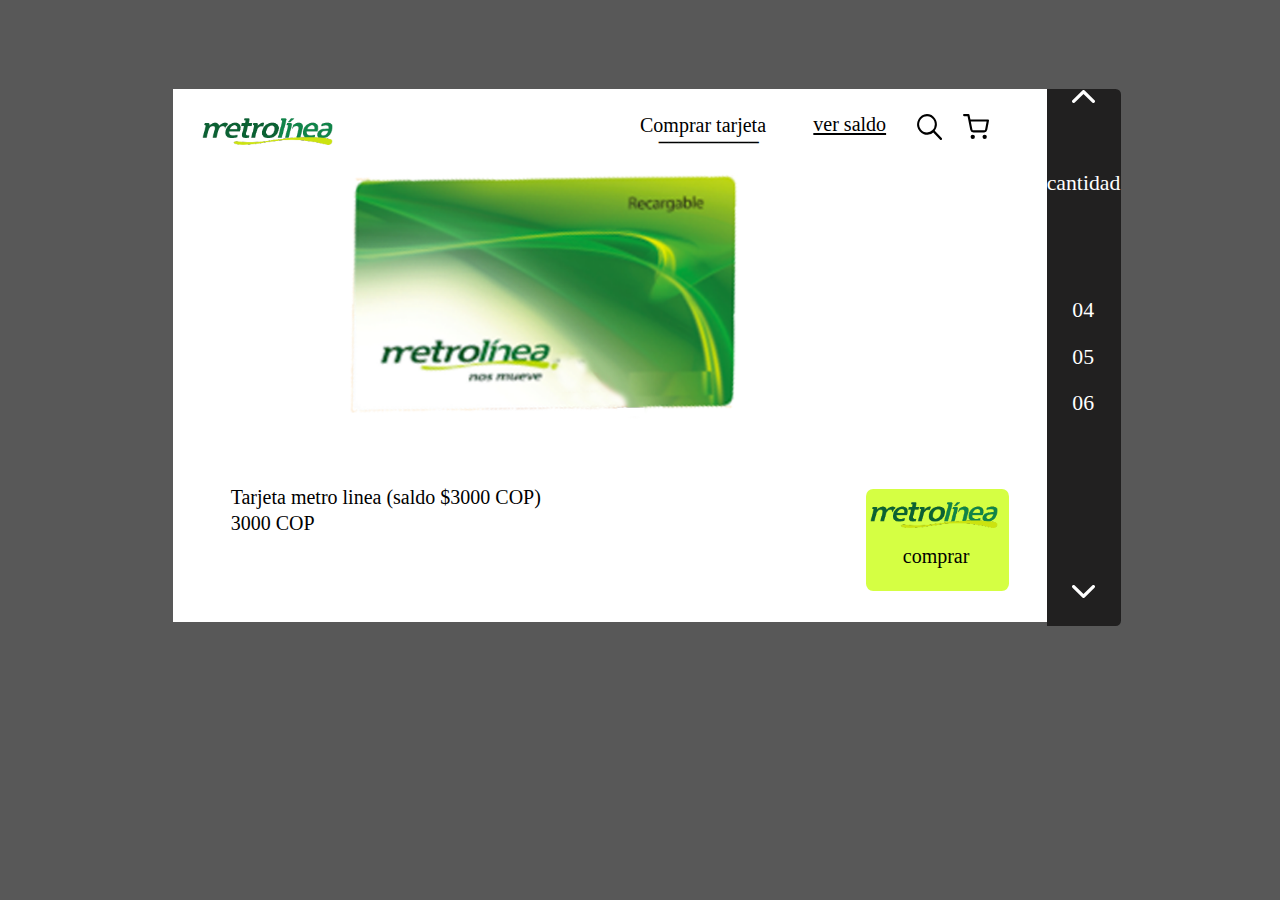
<file: trabajo4/index.html>
<!DOCTYPE html>
<html lang="en">
<head>
    <meta charset="UTF-8">
    <meta name="viewport" content="width=device-width, initial-scale=1.0">
    <title>Document</title>
    <link rel="stylesheet" href="css/c.css">
</head>
<body>
    <div class="total">
        <div class="contenedor">
            <div class="contenido">
                <img class="Metro" src="img/1200px-Metrolínea_logo.svg.png" alt="">
                <p class="p1">Comprar tarjeta</p>
                <a class="p2" href="regarga.html">ver saldo</a>
                <img class="busqueda" src="img/Icon ionic-ios-search.svg" alt="">
                <img class="carrito" src="img/Icon feather-shopping-cart.svg" alt="">
                <h1 class="p3">__________</h1>
            </div>
    
            <div class="tarjeta">
                <img src="img/Metrolinea.png" alt="">
            </div>
    
            <div class="contenido2">
                <br><br><br><br>
                <p class="p1">Tarjeta metro linea (saldo $3000 COP)</p>
                <p class="p2">3000 COP</p>
                <img class="p3" src="img/Rectangle 2.svg" alt="">
                <img class="p4" src="img/1200px-Metrolínea_logo.svg.png" alt="">
                <p class="p5">comprar</p>
            </div>
            
            <div class="contenido3">
                <img class="p1" src="img/Rectangle 1.svg" alt="">
                <img class="p2" src="img/Icon ionic-ios-arrow-up.svg" alt="">
                <p class="p3">cantidad</p>
                <p class="p4">04</p>
                <p class="p5">05</p>
                <p class="p6">06</p>
                <img class="p7" src="img/Icon ionic-ios-arrow-down.svg" alt="">
            </div>
        </div>
    </div>
</html>
</file>
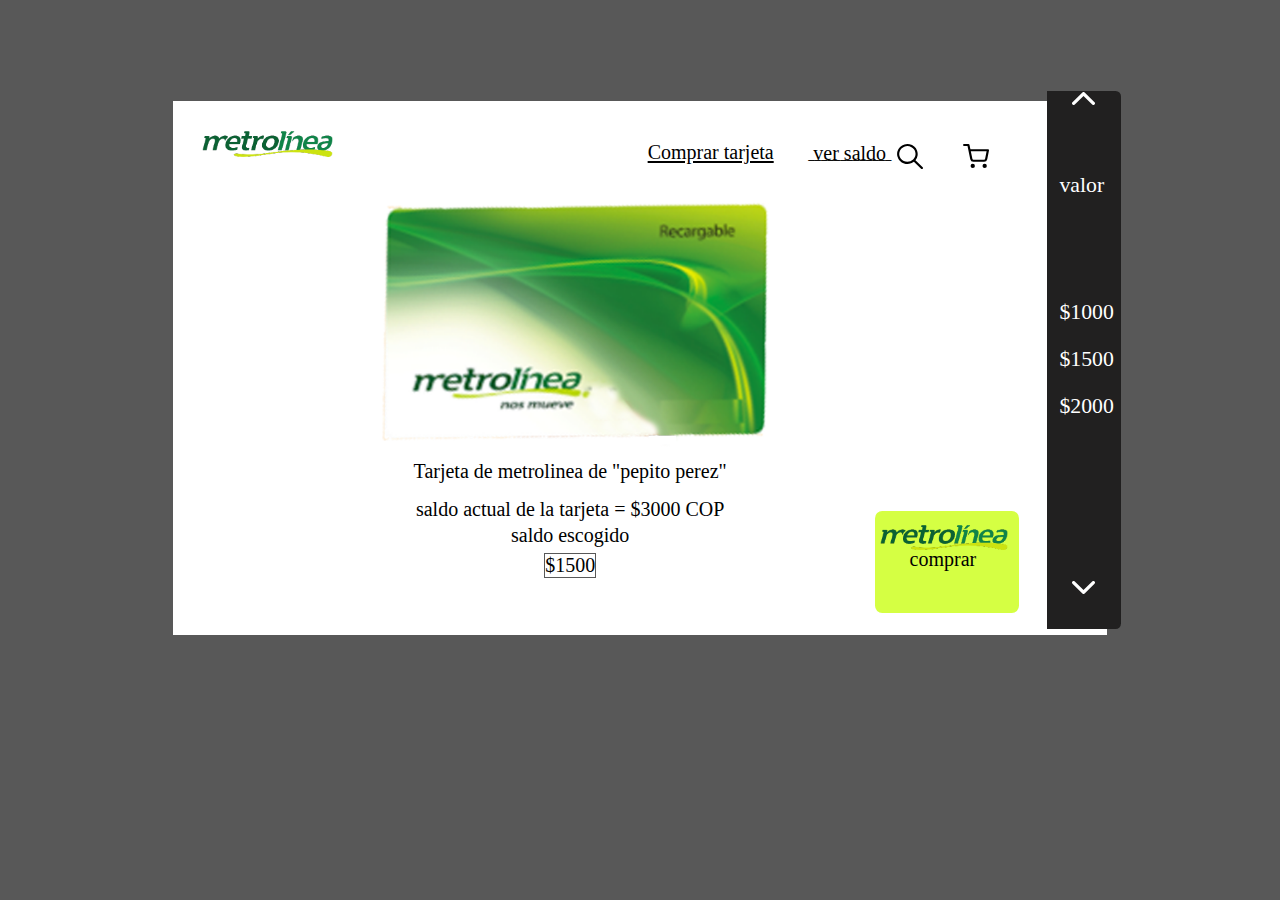
<file: trabajo4/regarga.html>
<!DOCTYPE html>
<html lang="en">
<head>
    <meta charset="UTF-8">
    <meta name="viewport" content="width=device-width, initial-scale=1.0">
    <title>Document</title>
    <link rel="stylesheet" href="css/s.css">
</head>
<body>
    <div class="contenedor">
        <div class="contenido">
            <img class="metro" src="img/1200px-Metrolínea_logo.svg.png" alt="">
            <a class="p1" href="index.html">Comprar tarjeta</a>
            <p class="p2">ver saldo</p>
            <img class="busqueda" src="img/Icon ionic-ios-search.svg" alt="">
            <img class="carrito" src="img/Icon feather-shopping-cart.svg" alt="">
            <h1 class="p3">_____________</h1>
        </div>            
        <div class="tarjeta">
            <center><img src="img/Metrolinea.png" alt="" width="50%"></center>
        </div>
        <div class="contenido2">
            <p class="p1">Tarjeta de metrolinea de "pepito perez"</p>
            <p class="p2">saldo actual de la tarjeta = $3000 COP</p>
            <br>
            <p class="p3">saldo escogido</p>
            <p class="p4">$1500</p>
        </div>
        <div class="contenido3">
            <img class="p1" src="img/Rectangle 1.svg" alt="">
            <img class="p2" src="img/Icon ionic-ios-arrow-up.svg" alt="">
            <p class="p3">valor</p>
            <p class="p4">$1000</p>
            <p class="p5">$1500</p>
            <p class="p6">$2000</p>
            <img class="p7" src="img/Icon ionic-ios-arrow-down.svg" alt="">
        </div>
        <div class="contenido4">
            <img class="p1" src="img/Rectangle 2.svg" alt="">
            <img class="p2" src="img/1200px-Metrolínea_logo.svg.png" alt="">
            <p class="p3">comprar</p>
        </div>
    </div>
</body>
</html>
</file>
<file: trabajo4/css/c.css>
html{
    height: 100%;
}
body{
    background-color: rgb(88, 88, 88);
}
.contenedor{
    position: relative;
    margin: auto;
    width: 72.917vw;
    height: 41.667vw;
    background-color: #ffffff;
    top: 7.292vw;
}
.contenido .Metro{
    position: relative;
    height: 2.292vw;
    width: 10.208vw;
    top : 2.24vw;
    left: 2.24vw;
}
.contenido{
    position: relative;
    font-size: 1.563vw;
    color: black;
    margin-top: -1vw;
}
.contenido .p1{
    font-size: 1.563vw;
    position: relative;
    left: 36.458vw;
    bottom: 4.479vw;
    color: black;
    top: -2.2402vw;
}
.contenido .p2{
    position: absolute;
    font-size: 1.563vw;
    color: black;
    margin-left: 50vw;
    margin-top: -5.7vw;
}
.contenido .p3{
    position: relative;
    font-size: 1.563vw;
    color: black;
    margin-left: 52%;
    top: -5vw;
}
.contenido .busqueda{
    font-size: 1.563vw;
    position: absolute;
    margin-left: 58.083vw;
    color: black;
    margin-top: -5.592vw;
    width: 2vw;
}
.contenido .carrito{
    font-size: 1.563vw;
    position: absolute;
    left: 61.688vw;
    color: black;
    margin-top: -5.592vw;
    width: 2vw;
}
.tarjeta img{
    position: absolute;
    margin-top: -7vw;
    margin-left: 6vw;
    width: 46vw;
    height: 25vw;
}
.contenido2{
    position: relative;
    font-size: 1.563vw;
    position: absolute;
    width: 100vw;
    margin-left: 2.24vw;
    color: black;
    margin-top: 13.802vw;
    display: flex;
    justify-content: left;
}
.contenido2 .p1{
    font-size: 1.563vw;
    position: absolute;
    margin-left: 2.24vw;
    color: black;
    margin-top: 6.802vw;
}
.contenido2 .p2{
    font-size: 1.563vw;
    position: absolute;
    left: 2.24vw;
    bottom: 86;
    color: black;
    margin-top: 8.802vw;
}
.contenido2 .p3{
    font-size: 1.563vw;
    position: relative;
    left: 51.854vw;
    height: 8vw;
    margin-top: 7vw;
}
.contenido2 .p4{
    font-size: 1.563vw;
    position: absolute;
    left: 52.221vw;
    width: 10vw;
    color: black;
    margin-top: 8vw;
    z-index: 1;
}
.contenido2 .p5{
    font-size: 1.563vw;
    position: relative;
    margin-left: 43.521vw;
    color: black;
    margin-top: 11.417vw;
}
.contenido3{
    position: absolute;
    margin-left: 68.229vw;
    color: black;
    margin-top: -10.45vw;
    width: 5.78vw;  
}
.contenido3 .p1{
    position: absolute;
    color: black;
    width: 5.78vw;
}
.contenido3 .p2{
    position: relative;
    margin-left: 2vw;
    color: black;
    height: 1vw;
}
.contenido3 .p3{
    font-size: 1.7vw;
    position: relative;
    color: #ffffff;
    margin-top: 5vw;
}
.contenido3 .p4{
    font-size: 1.7vw;
    position: relative;
    color: #ffffff;
    margin-left: 2vw;
    margin-top: 8vw;
}
.contenido3 .p5{
    font-size: 1.7vw;
    position: relative;
    color: #ffffff;
    margin-left: 2vw;
}
.contenido3 .p6{
    font-size: 1.7vw;
    position: relative;
    color: #ffffff;
    margin-left: 2vw;
}
.contenido3 .p7{
    position: relative;
    margin-top: 11.5vw;
    margin-left: 2vw;
    height: 1vw;
}
</file>
<file: trabajo4/css/s.css>
html{
    height: 100%;
}
body{
    background-color: rgb(88, 88, 88);
}
.contenedor{
    position: relative;
    margin: auto;
    width: 72.917vw;
    height: 41.667vw;
    background-color: #ffffff;
    top: 7.292vw;
}
.contenido .metro{
    position: relative;
    height: 2.292vw;
    width: 10.208vw;
    top : 2.24vw;
    left: 2.24vw;
}
.contenido{
    position: relative;
    font-size: 1.563vw;
    color: black;
}
.contenido .p1{
    font-size: 1.563vw;
    position: relative;
    left: 26.458vw;
    bottom: 4.479vw;
    color: black;
    top: 2.2402vw;
}
.contenido .p2{
    position: absolute;
    font-size: 1.563vw;
    color: black;
    margin-left: 50vw;
    top: 1.6vw;
}
.contenido .p3{
    position: absolute;
    font-size: 1vw;
    color: black;
    margin-left: 49.6vw;
    top: 3vw;
}
.contenido .busqueda{
    font-size: 1.563vw;
    position: absolute;
    margin-left: 36.083vw;
    color: black;
    margin-top: 3.3vw;
    width: 2vw;
}
.contenido .carrito{
    font-size: 1.563vw;
    position: absolute;
    left: 61.688vw;
    color: black;
    margin-top: 3.3vw;
    width: 2vw;
}
.tarjeta img{
    position: relative;
    margin-top: 2vw;
    margin-left: -10vw;
    width: 46vw;
    height: 25vw;
}
.contenido2{
    margin-left: -8vw;
    font-size: 1.563vw;
    position: absolute;
    width: 100vw;
    color: black;
    margin-top: 13.802vw;
    display: flex;
    justify-content: center;
}
.contenido2 .p1{
    font-size: 1.563vw;
    position: absolute;
    color: black;
    margin-top: -15.802vw;
    margin-left: -22vw;
}
.contenido2 .p2{
    font-size: 1.563vw;
    position: absolute;
    color: black;
    margin-top: -12.802vw;
    margin-left: -22vw;
}
.contenido2 .p3{
    font-size: 1.563vw;
    position: absolute;
    color: black;
    margin-top: -10.802vw;
    margin-left: -22vw;
}
.contenido2 .p4{
    font-size: 1.563vw;
    position: absolute;
    color: black;
    margin-top: -8.502vw;
    margin-left: -22vw;
    border: 0.1vw solid rgb(88, 88, 88);
}
.contenido3{
    position: absolute;
    margin-left: 68.229vw;
    color: black;
    margin-top: -30.8vw;
    width: 5.78vw;  
}
.contenido3 .p1{
    position: absolute;
    color: black;
    width: 5.78vw;
}
.contenido3 .p2{
    position: relative;
    margin-left: 2vw;
    color: black;
    height: 1vw;
}
.contenido3 .p3{
    font-size: 1.7vw;
    position: relative;
    color: #ffffff;
    margin-top: 5vw;
    margin-left: 1vw;
}
.contenido3 .p4{
    font-size: 1.7vw;
    position: relative;
    color: #ffffff;
    margin-left: 1vw;
    margin-top: 8vw;
}
.contenido3 .p5{
    font-size: 1.7vw;
    position: relative;
    color: #ffffff;
    margin-left: 1vw;
}
.contenido3 .p6{
    font-size: 1.7vw;
    position: relative;
    color: #ffffff;
    margin-left: 1vw;
}
.contenido3 .p7{
    position: relative;
    margin-top: 11vw;
    margin-left: 2vw;
    height: 1vw;
}
.contenido4{
    margin-left: 3vw;
    margin-top: -5vw;
}
.contenido4 .p1{
    font-size: 1.563vw;
    position: relative;
    left: 51.854vw;
    height: 8vw;
    margin-top: 7vw;
}
.contenido4 .p2{
    font-size: 1.563vw;
    position: absolute;
    left: 55.221vw;
    width: 10vw;
    color: black;
    margin-top: 8vw;
    z-index: 1;
}
.contenido4 .p3{
    font-size: 1.563vw;
    position: relative;
    margin-left: 54.521vw;
    color: black;
    margin-top: -5.417vw;
}
</file>
